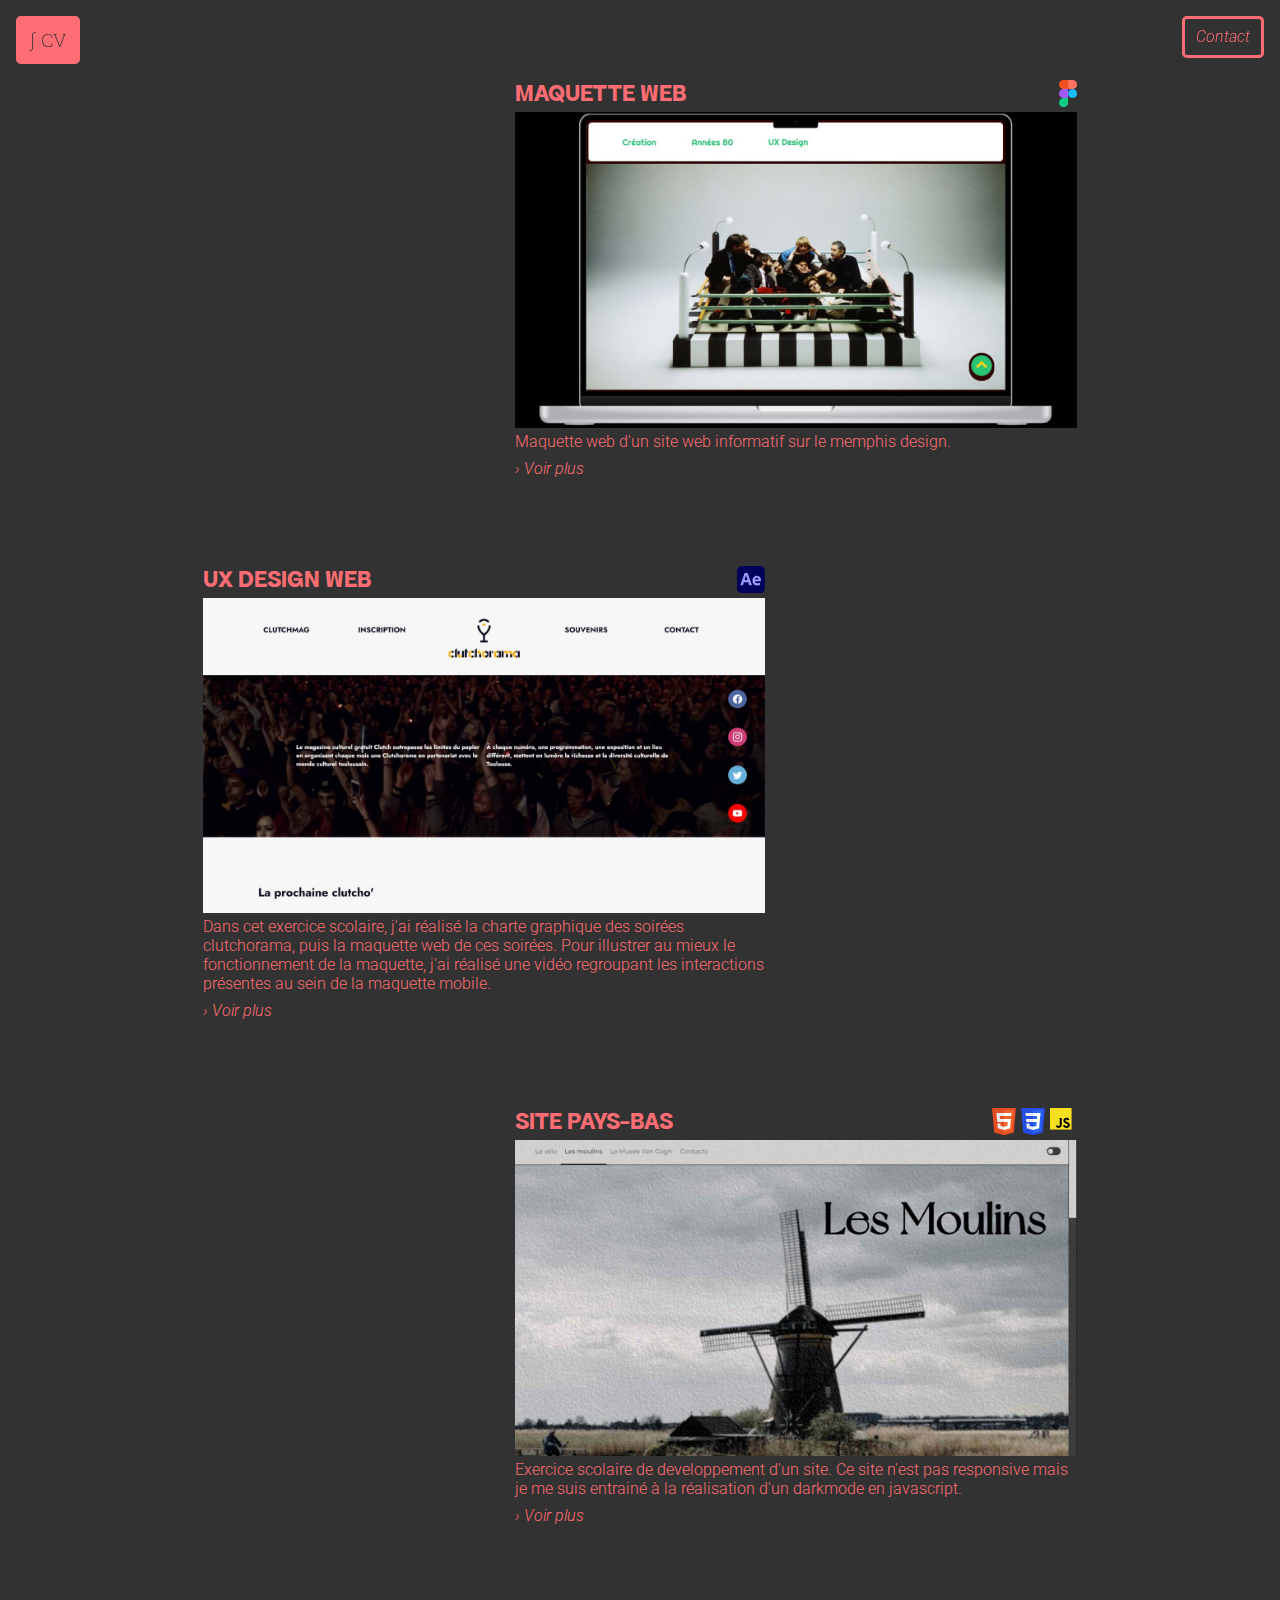
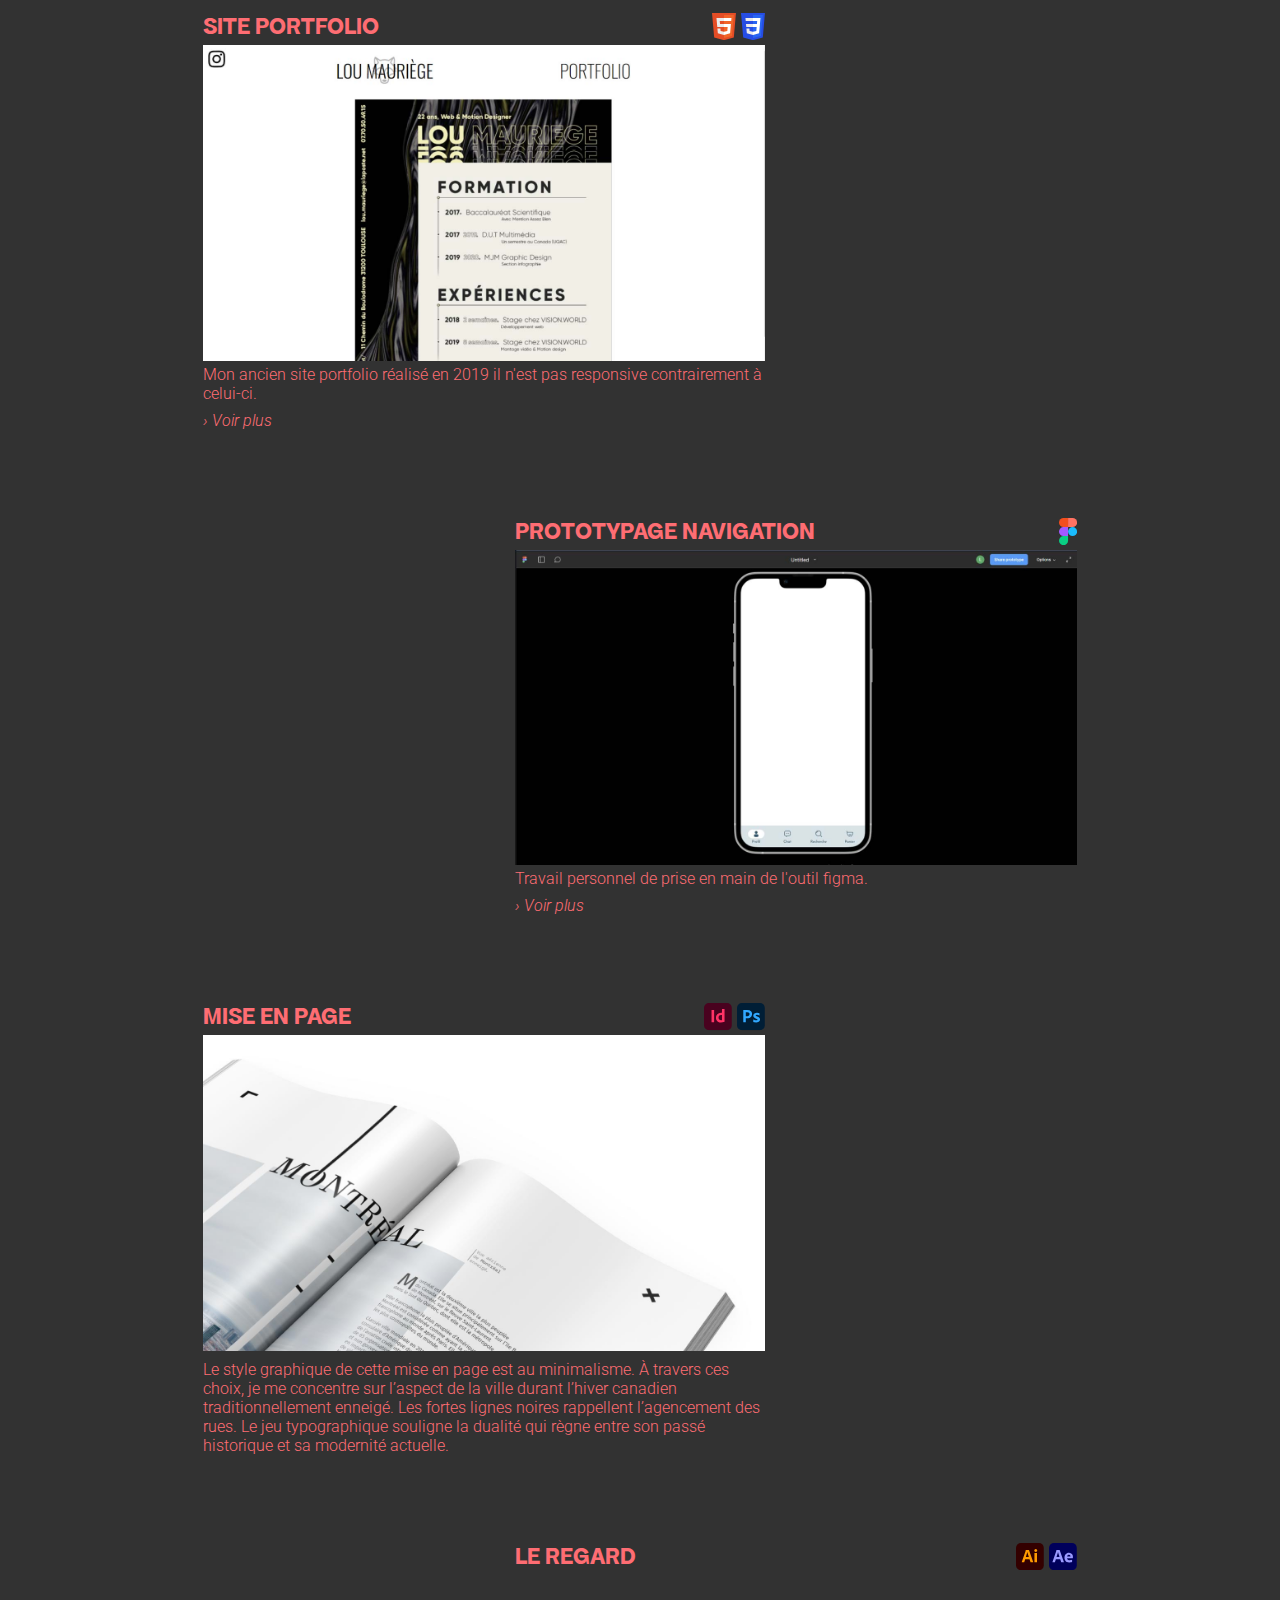
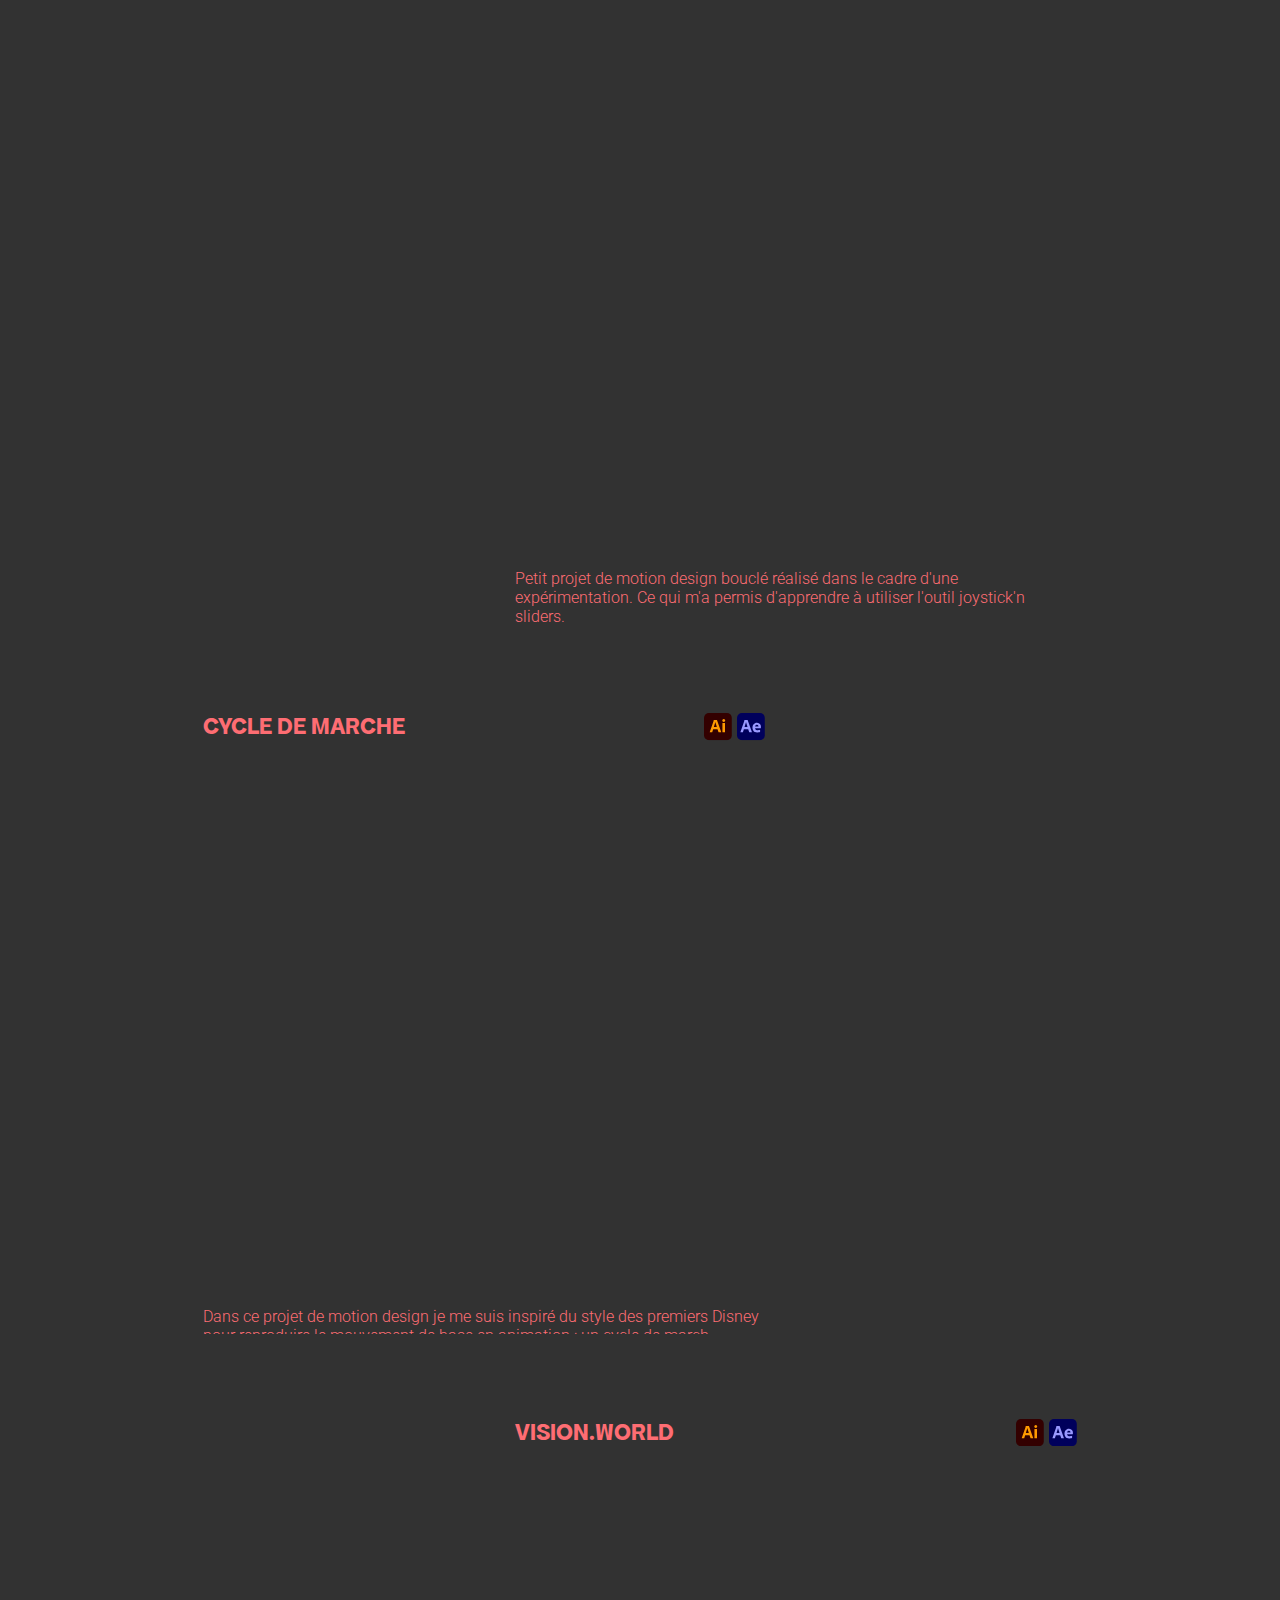
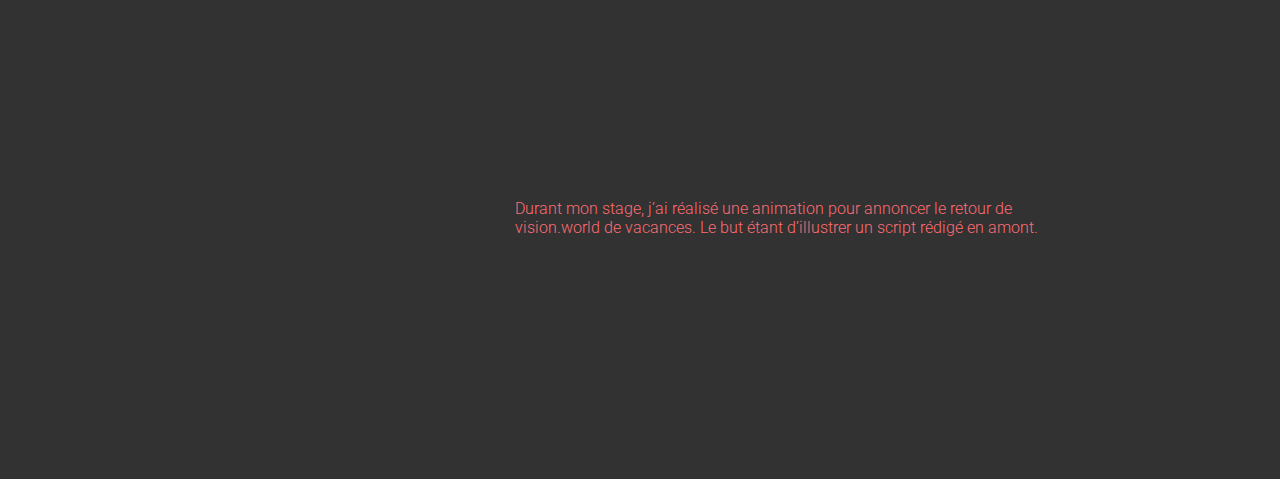
<file: portfolio.html>
<!DOCTYPE html>
<html lang="fr">

<head>
    <meta charset="UTF-8">
    <meta http-equiv="X-UA-Compatible" content="IE=edge">
    <meta name="viewport" content="width=device-width, initial-scale=1.0">
    <link rel="icon" href="pictures/favicon.ico" type="image/x-icon">
    <link rel="stylesheet" href="style.css">
    <title>Portfolio</title>
</head>

<body>
    <!--Profil-->
    <nav>
        <p class="date"><a class="bouton1" href="index.html" title="Consultez mon CV.">∫ CV</a></p>
        <p class="details"><a class="bouton2" href="mailto:lou.mauriege@laposte.net"
                title="Prenons contact !">Contact</a></p>
    </nav>
    <div class="container">
        <!--Maquette memphis-->
        <article class="portfolio variant2">
            <div class="title">
                <h2 class="sujet">Maquette web</h2>
                <svg viewbox="0 0 333.3333 500">
                    <use href="#figma" xlink:href="#figma" />
                </svg>
            </div>
            <a href="https://www.figma.com/proto/Bx6gUPA1uUoXoyVaEwRzJv/Memphis-Design?page-id=0%3A1&node-id=3%3A4&viewport=605%2C110%2C0.22&scaling=scale-down&starting-point-node-id=3%3A4"
                target="_blank"><img src="pictures/Maquette-memphis/maquette-memphis.jpg"></a>
            <p class="details description">Maquette web d'un site web informatif sur le memphis design.</p>
            <p class="details"><a
                    href="https://www.figma.com/proto/Bx6gUPA1uUoXoyVaEwRzJv/Memphis-Design?page-id=0%3A1&node-id=3%3A4&viewport=605%2C110%2C0.22&scaling=scale-down&starting-point-node-id=3%3A4"
                    target="_blank">› Voir plus</a></p>
        </article>
        <!--Interactions clutchorama-->
        <article class="portfolio variant1">
            <div class="title">
                <h2 class="sujet">UX Design web</h2>
                <svg viewbox="0 0 512.82 500">
                    <use href="#aftereffects" xlink:href="#aftereffects" />
                </svg>
            </div>
            <a href="https://youtube.com/shorts/m0b-jlNDuzQ" target="_blank"><img
                    src="pictures/Clutchorama/clotchorama-web.jpg"></a>
            <p class="details description">Dans cet exercice scolaire, j'ai réalisé la charte graphique des soirées
                clutchorama, puis la maquette web de ces soirées. Pour illustrer au mieux le fonctionnement de la
                maquette, j'ai réalisé une vidéo regroupant les interactions présentes au sein de la maquette mobile.
            </p>
            <p class="details"><a href="https://youtube.com/shorts/m0b-jlNDuzQ" target="_blank">› Voir plus</a></p>
        </article>
        <!--Pays-bas-->
        <article class="portfolio variant2">
            <div class="title">
                <h2 class="sujet">Site Pays-bas</h2>
                <svg viewBox="0 0 440.93 500">
                    <use href="#html" xlink:href="#html" />
                </svg>
                <svg viewBox="0 0 440.8746 500">
                    <use href="#css" xlink:href="#css" />
                </svg>
                <svg viewBox="0 0 630 630">
                    <use href="#javascript" xlink:href="#javascript" />
                </svg>
            </div>
            <a href="https://loumauriege.github.io/SitePaysBas/" target="_blank"><img
                    src="pictures/Pays-bas/site-pays-bas.jpg"></a>
            <p class="details description">Exercice scolaire de developpement d'un site. Ce site n'est pas responsive
                mais je me suis entrainé à la réalisation d'un darkmode en javascript.</p>
            <p class="details"><a href="https://loumauriege.github.io/SitePaysBas/" target="_blank">› Voir plus</a></p>
        </article>
        <!--Site portfolio-->
        <article class="portfolio variant1">
            <div class="title">
                <h2 class="sujet">Site portfolio</h2>
                <svg viewBox="0 0 440.93 500">
                    <use href="#html" xlink:href="#html" />
                </svg>
                <svg viewBox="0 0 440.8746 500">
                    <use href="#css" xlink:href="#css" />
                </svg>
            </div>
            <a href="https://loumauriege.github.io/PremierSite/" target="_blank"><img
                    src="pictures/ancien-portfolio/ancien-site-portfolio.jpg"></a>
            <p class="details description">Mon ancien site portfolio réalisé en 2019 il n'est pas responsive
                contrairement à celui-ci.</p>
            <p class="details"><a href="https://loumauriege.github.io/PremierSite/" target="_blank">› Voir plus</a></p>
        </article>
        <!--Menu figma-->
        <article class="portfolio variant2">
            <div class="title">
                <h2 class="sujet">Prototypage navigation</h2>
                <svg viewbox="0 0 333.3333 500">
                    <use href="#figma" xlink:href="#figma" />
                </svg>
            </div>
            <a href="https://www.figma.com/proto/hcF2cQ20XxQYUxmPkwxacH/Untitled?node-id=69%3A268&scaling=scale-down&page-id=0%3A1&starting-point-node-id=59%3A300"
                target="_blank"><img src="pictures/Maquette-figma/menu-figma.jpg"></a>
            <p class="details description">Travail personnel de prise en main de l'outil figma.</p>
            <p class="details"><a
                    href="https://www.figma.com/proto/hcF2cQ20XxQYUxmPkwxacH/Untitled?node-id=69%3A268&scaling=scale-down&page-id=0%3A1&starting-point-node-id=59%3A300"
                    target="_blank">› Voir plus</a></p>
        </article>
        <!--Montreal-->
        <article class="portfolio variant1">
            <div class="title">
                <h2 class="sujet">Mise en page</h2>
                <svg viewBox="0 0 512.82 500">
                    <use href="#indesign" xlink:href="#indesign" />
                </svg>
                <svg viewBox="0 0 512.82 500">
                    <use href="#photoshop" xlink:href="#photoshop" />
                </svg>
            </div>
            <img src="pictures/Montreal/montreal-couverture.jpg">
            <p class="details description">Le style graphique de cette mise en page est au minimalisme. À travers ces
                choix, je me concentre sur l’aspect de la ville durant l’hiver canadien traditionnellement enneigé. Les
                fortes lignes noires rappellent l’agencement des rues. Le jeu typographique souligne la dualité qui
                règne entre son passé historique et sa modernité actuelle.</p>
            <!-- <p class="details"><a>› Voir plus</a></p> -->
        </article>
        <!--Le regard-->
        <article id="leregard" class="portfolio variant2">
            <div class="title">
                <h2 class="sujet">Le regard</h2>
                <svg viewBox="0 0 512.82 500">
                    <use href="#illustrator" xlink:href="#illustrator" />
                </svg>
                <svg viewBox="0 0 512.82 500">
                    <use href="#aftereffects" xlink:href="#aftereffects" />
                </svg>
            </div>
            <div class="ratio ununieme">
                <iframe src="https://www.youtube.com/embed/YepcMNbGv4Q" frameborder="0"
                    allow="accelerometer; autoplay; clipboard-write; encrypted-media; gyroscope; picture-in-picture"
                    allowfullscreen></iframe>
            </div>
            <p class="details description">Petit projet de motion design bouclé réalisé dans le cadre d'une
                expérimentation.
                Ce qui m'a permis d'apprendre à utiliser l'outil joystick'n sliders.</p>
        </article>
        <!--La marche-->
        <article id="cycledemarche" class="portfolio variant1">
            <div class="title">
                <h2 class="sujet">Cycle de marche</h2>
                <svg viewBox="0 0 512.82 500">
                    <use href="#illustrator" xlink:href="#illustrator" />
                </svg>
                <svg viewBox="0 0 512.82 500">
                    <use href="#aftereffects" xlink:href="#aftereffects" />
                </svg>
            </div>
            <div class="ratio ununieme">
                <iframe src="https://www.youtube.com/embed/4jH0szWNiTA" frameborder="0"
                    allow="accelerometer; autoplay; clipboard-write; encrypted-media; gyroscope; picture-in-picture"
                    allowfullscreen></iframe>
                <p class="details description">Dans ce projet de motion design je me suis inspiré du style des premiers
                    Disney pour reproduire le mouvement de base en animation&nbsp;: un cycle de march.</p>
            </div>
        </article>
        <!--Vision World-->
        <article id="visionworld" class="portfolio variant2">
            <div class="title">
                <h2 class="sujet">Vision.World</h2>
                <svg viewBox="0 0 512.82 500">
                    <use href="#illustrator" xlink:href="#illustrator" />
                </svg>
                <svg viewBox="0 0 512.82 500">
                    <use href="#aftereffects" xlink:href="#aftereffects" />
                </svg>
            </div>
            <div class="ratio seizeneuvieme">
                <iframe src="https://www.youtube.com/embed/TIy44in8RI8" frameborder="0"
                    allow="accelerometer; autoplay; clipboard-write; encrypted-media; gyroscope; picture-in-picture"
                    allowfullscreen></iframe>
            </div>
            <p class="details description">Durant mon stage, j’ai réalisé une animation pour annoncer le retour de
                vision.world
                de vacances. Le but étant d’illustrer un script rédigé en amont.</p>
        </article>
    </div>

    <!-- Bibliothèque de SVG -->
    <svg>
        <symbol id="aftereffects">
            <!-- 512.82 500 -->
            <g class="ae__background">
                <rect class="ae__background__" width="512.82" height="500" rx="90.81" fill="#00005b" />
            </g>
            <g class="ae__letters">
                <path class="ae__letter__e"
                    d="M400.39,279.56H332.62a48.32,48.32,0,0,0,6.53,18.95,35.39,35.39,0,0,0,15.65,12.9,65.28,65.28,0,0,0,27.35,5.36,123.44,123.44,0,0,0,22.19-2.43,81.76,81.76,0,0,0,19.08-5c1.14-.91,1.72-.34,1.72,1.72v32.69a5,5,0,0,1-.52,2.58,4.92,4.92,0,0,1-1.54,1.54,87.25,87.25,0,0,1-21.32,6.35,150.67,150.67,0,0,1-30.27,2.58q-24.44,0-40.94-7.56A73.1,73.1,0,0,1,303.72,329a79.4,79.4,0,0,1-14.8-28,110.78,110.78,0,0,1-4.47-31.13,108.33,108.33,0,0,1,5.34-33.89,88.61,88.61,0,0,1,16-29.24,76.85,76.85,0,0,1,25.8-20.3c10.09-4.93,22-6.69,35.78-6.69a77.66,77.66,0,0,1,33.2,6.53,58.49,58.49,0,0,1,22.53,17,78,78,0,0,1,12.73,24.25A86.58,86.58,0,0,1,440,253.62q0,7.58-.52,13.76t-.86,8.94a3.11,3.11,0,0,1-3.09,2.76q-2.07,0-7.06.51c-3.32.35-7.45.57-12.38.69S405.89,279.56,400.39,279.56Zm-67.77-31.34h45.06q8.26,0,12.21-.17a12,12,0,0,0,5-1.66v-2.06a27.6,27.6,0,0,0-1.37-7.91,28.1,28.1,0,0,0-27.87-19.61A29.88,29.88,0,0,0,337.26,233,49.39,49.39,0,0,0,332.62,248.22Z"
                    fill="#99f" />
                <path class="ae__letter__a"
                    d="M206,299.15H126.55l-16.17,50.32a4,4,0,0,1-4.13,3.09H66q-3.45,0-2.41-3.78L132.4,151.44c.68-2.06,1.37-4.08,2.06-6.72a73.17,73.17,0,0,0,1.37-13.93,2.14,2.14,0,0,1,1.81-2.41,2,2,0,0,1,.6,0h54.7c1.6,0,2.52.58,2.75,1.72l78.1,219c.68,2.3,0,3.45-2.07,3.44H227a3.17,3.17,0,0,1-3.44-2.4Zm-67.08-42.44h54.36q-2.07-6.87-4.82-15.48t-5.85-18.4q-3.09-9.81-6.19-19.61t-5.68-18.92q-2.58-9.12-4.64-16.69h-.35a275,275,0,0,1-7.22,27.53q-4.81,15.48-9.8,31.64T138.93,256.71Z"
                    fill="#99f" />
            </g>
        </symbol>
        <symbol id="css">
            <!-- 440.8746 500 -->
            <g class="css__background">
                <polygon class="css__background__" points="440.88 0 400.71 449.95 220.17 500 40.12 450.02 0 0 440.88 0"
                    fill="#264de4" />
                <polygon class="css__background__light"
                    points="366.32 421.3 400.65 36.8 220.44 36.8 220.44 461.74 366.32 421.3" fill="#2965f1" />
            </g>
            <g class="css__number">
                <polygon class="css__number__right"
                    points="288.21 258.89 281.8 330.47 220.25 347.09 220.25 404.51 333.39 373.15 334.23 363.83 347.19 218.52 348.54 203.7 358.5 91.99 220.25 91.99 220.25 147.18 298.02 147.18 293 203.7 220.25 203.7 220.25 258.89 288.21 258.89"
                    fill="#fff" />
                <polygon class="css__number__leftbottom"
                    points="220.44 404.47 220.44 347.04 220.19 347.11 158.73 330.51 154.8 286.49 124.93 286.49 99.39 286.49 107.13 373.15 220.18 404.54 220.44 404.47"
                    fill="#ebebeb" />
                <polygon class="css__number__leftmiddle"
                    points="91.98 203.7 96.93 258.89 220.44 258.89 220.44 203.7 91.98 203.7" fill="#ebebeb" />
                <polygon class="css__number__lefttop"
                    points="220.44 91.99 220.25 91.99 82.04 91.99 87.06 147.18 220.44 147.18 220.44 91.99"
                    fill="#ebebeb" />
            </g>
        </symbol>
        <symbol id="figma">
            <!-- 333.3333 500 -->
            <path class="figma__bottom"
                d="M83.33,500a83.37,83.37,0,0,0,83.34-83.33V333.33H83.33a83.34,83.34,0,0,0,0,166.67Z" fill="#0acf83" />
            <path class="figma__middleleft" d="M333.33,250A83.33,83.33,0,1,1,250,166.67,83.36,83.36,0,0,1,333.33,250Z"
                fill="#1abcfe" />
            <path class="figma__middleright"
                d="M0,250a83.36,83.36,0,0,1,83.33-83.33h83.34V333.33H83.33A83.36,83.36,0,0,1,0,250Z" fill="#a259ff" />
            <path class="figma__topright" d="M166.67,0H250a83.34,83.34,0,0,1,0,166.67H166.67Z" fill="#ff7262" />
            <path class="figma__topleft"
                d="M0,83.33A83.36,83.36,0,0,1,83.33,0h83.34V166.67H83.33A83.37,83.37,0,0,1,0,83.33Z" fill="#f24e1e" />
        </symbol>
        <symbol id="html">
            <!-- 440.93 500 -->
            <g class="html__background">
                <path class="html__background__" d="M40.11,450.17,0,0H440.93l-40.1,449.93L220.1,500" fill="#e44d26" />
                <path class="html__background__light" d="M220.47,461.72V37H400.7L366.31,421" fill="#f16529" />
            </g>
            <g class="html__number">
                <path class="html__number__right"
                    d="M358.53,92H220.22v55.18H353.43m-5,56.51H220.22v55.18h68.06l-6.44,71.71-61.62,16.53v57.36l113-31.35"
                    fill="#fff" />
                <path class="html__number__left"
                    d="M81.92,92H220.47v55.18h-78l5.1,56.51h72.93v55.06H97m2.43,27.71h55.42l3.89,44.12,61.74,16.53v57.61l-113.28-31.6"
                    fill="#ebebeb" />
            </g>
        </symbol>
        <symbol id="illustrator">
            <!-- 512.82 500 -->
            <g class="ai__background">
                <rect class="ai__background__" width="512.82" height="500" rx="90.81" fill="#300" />
            </g>
            <g class="ai__letters">
                <path class="ai__letter__i"
                    d="M362.71,164.52A25,25,0,0,1,343.79,157a27.2,27.2,0,0,1-7.22-19.61,25.23,25.23,0,0,1,7.74-19.09,26.58,26.58,0,0,1,19.09-7.4q12.39,0,19.44,7.4a26.54,26.54,0,0,1,7.05,19.09A26.9,26.9,0,0,1,382.5,157,26.42,26.42,0,0,1,362.71,164.52ZM339,349.94V185.5c0-2.06.91-3.09,2.75-3.09H384c1.84,0,2.75,1,2.76,3.09V349.94c0,2.3-.92,3.44-2.76,3.44h-42C340,353.38,339,352.24,339,349.94Z"
                    fill="#ff9a00" />
                <path class="ai__letter_a"
                    d="M248.5,300.06H169l-16.17,50.23a4,4,0,0,1-4.13,3.09H108.49q-3.45,0-2.41-3.78l68.81-198.16q1-3.09,2.06-7.05a74,74,0,0,0,1.38-13.93,2.13,2.13,0,0,1,1.8-2.41,2,2,0,0,1,.6,0h54.7c1.6,0,2.52.58,2.75,1.72l78.1,220.17c.68,2.3,0,3.44-2.07,3.44H269.49a3.17,3.17,0,0,1-3.44-2.4Zm-67.08-43.35h54.36q-2.07-6.87-4.82-15.48t-5.85-18.4Q222,213,218.92,203.22t-5.68-18.92q-2.58-9.12-4.64-16.69h-.34A278.55,278.55,0,0,1,201,195.14q-4.82,15.48-9.8,31.64t-9.81,29.93Z"
                    fill="#ff9a00" />
            </g>
        </symbol>
        <symbol id="indesign">
            <!-- 512.82 500 -->
            <g class="id__background">
                <path class="id__background__"
                    d="M90.81,0H422a90.74,90.74,0,0,1,90.81,90.81V409.19A90.74,90.74,0,0,1,422,500H90.81A90.74,90.74,0,0,1,0,409.19V90.81A90.74,90.74,0,0,1,90.81,0Z"
                    fill="#49021f" />
            </g>
            <g class="id__letters">
                <path class="id__letter__d"
                    d="M309.4,356.84a106.22,106.22,0,0,1-45.94-9.62,74.42,74.42,0,0,1-32.26-29.06c-7.91-13-11.76-29.27-11.76-48.72a87.73,87.73,0,0,1,11.76-45.08,88.72,88.72,0,0,1,34-33.12c15-8.33,32.91-12.39,54.06-12.39a38.91,38.91,0,0,1,4.49.21c1.92.21,4.06.21,6.62.43V112c0-1.5.64-2.35,2.14-2.35h43.37a1.91,1.91,0,0,1,2.14,1.49V315c0,3.84.22,8.12.43,12.82.43,4.48.64,8.76.85,12.39a3.47,3.47,0,0,1-2.13,3.42,163.52,163.52,0,0,1-34.83,10.26A187,187,0,0,1,309.4,356.84Zm20.94-42.74v-94a52.66,52.66,0,0,0-5.77-1.07c-2.35-.22-4.7-.43-7.05-.43a52.59,52.59,0,0,0-24.14,5.56A47.83,47.83,0,0,0,275.21,240c-4.7,6.83-7,16-7,27.13a59.7,59.7,0,0,0,3.63,22,41.82,41.82,0,0,0,9.62,15.17,36.85,36.85,0,0,0,14.53,8.55,56,56,0,0,0,17.74,2.78c3.2,0,6.19-.22,9-.43A18.15,18.15,0,0,0,330.34,314.1Z"
                    fill="#f36" />
                <path class="id__letter__i"
                    d="M186.32,130.77V350c0,2.35-1.06,3.42-3,3.42H141.45c-1.92,0-2.77-1.07-2.77-3.42V130.77c0-1.92,1.06-2.78,3-2.78h41.66a2.41,2.41,0,0,1,2.78,2.14A.79.79,0,0,1,186.32,130.77Z"
                    fill="#f36" />
            </g>
        </symbol>
        <symbol id="javascript">
            <!-- 500 500 -->
            <g class="js__background">
                <rect class="js__background__" width="500" height="500" fill="#f7df1e" />
            </g>
            <g class="js__letters">
                <path class="js__letter__s"
                    d="M398.71,321.57l-11.75-5c-20.16-8.73-28.89-14.44-28.89-28.53,0-11.41,8.72-20.14,22.49-20.14,13.49,0,22.18,5.69,30.23,20.14l36.59-23.49c-15.48-27.23-36.95-37.62-66.82-37.62-42,0-68.81,26.82-68.81,62.06,0,38.25,22.52,56.35,56.42,70.79l11.75,5c21.43,9.38,34.21,15.08,34.21,31.19,0,13.45-12.44,23.18-31.91,23.18-23.17,0-36.28-12.09-46.35-28.53l-38.18,22.18c13.79,27.25,42,48.05,85.62,48.05,44.63,0,77.86-23.18,77.86-65.48C461.17,356.14,438.63,338.69,398.71,321.57Z" />
                <path class="js__letter__j"
                    d="M225.31,389.34c0,23.49-9.74,29.53-25.18,29.53-16.14,0-22.85-11.08-30.23-24.17l-38.25,23.15c11.08,23.45,32.87,42.92,70.48,42.92,41.64,0,70.16-22.14,70.16-70.79V229.58h-47Z" />
            </g>
        </symbol>
        <symbol id="photoshop">
            <!-- 512.82 500 -->
            <g class="ps__background">
                <rect class="ps__background__" width="512.82" height="500" rx="90.81" fill="#001e36" />
            </g>
            <g class="ps__letters">
                <path class="ps__letter__s"
                    d="M410.19,228.34a80.39,80.39,0,0,0-20.46-7.22,108.81,108.81,0,0,0-23.91-2.76,44.54,44.54,0,0,0-12.9,1.55,11.58,11.58,0,0,0-6.71,4.3,10.86,10.86,0,0,0-1.72,5.85,9.12,9.12,0,0,0,2.06,5.5,23.51,23.51,0,0,0,7.23,5.68,142.34,142.34,0,0,0,15.13,7A149.94,149.94,0,0,1,401.77,264a49.82,49.82,0,0,1,16.85,17.71,47.26,47.26,0,0,1,5,22,49.43,49.43,0,0,1-8.25,28.38,54.31,54.31,0,0,1-23.91,19.09Q375.79,358,352.74,358a139.78,139.78,0,0,1-29.07-2.75,92.6,92.6,0,0,1-21.84-6.88,4.44,4.44,0,0,1-2.41-4.13V307.12a2,2,0,0,1,.86-1.89,1.66,1.66,0,0,1,1.89.17,92,92,0,0,0,26.49,10.49,109.17,109.17,0,0,0,25.12,3.27q12,0,17.71-3.1a9.72,9.72,0,0,0,5.68-8.94q0-4.47-5.16-8.6t-21-10a126.55,126.55,0,0,1-30.44-15.48A52.41,52.41,0,0,1,304.41,255a47.55,47.55,0,0,1-5-21.84,49.35,49.35,0,0,1,7.22-25.81A52.51,52.51,0,0,1,329,187.75q15.14-7.58,37.84-7.57a167.85,167.85,0,0,1,26.49,1.89,69,69,0,0,1,18.44,5,3.11,3.11,0,0,1,2.06,1.89,9.39,9.39,0,0,1,.35,2.58v34.75a2.32,2.32,0,0,1-1,2.06A3.37,3.37,0,0,1,410.19,228.34Z"
                    fill="#31a8ff" />
                <path class="ps__letter__p"
                    d="M115.47,350.63V130.8q0-2.4,2.07-2.4c3.66,0,7-.06,12.06-.18l16.34-.34,18.58-.34q9.79-.18,19.43-.18,26.15,0,44,6.54a76.37,76.37,0,0,1,28.72,17.54,67.33,67.33,0,0,1,15.65,24.26,80.46,80.46,0,0,1,4.82,27.69q0,27.53-12.73,45.41a72,72,0,0,1-34.4,26c-14.45,5.39-30.5,7.21-48.16,7.21-5,0-8.6-.05-10.67-.17s-5.16-.17-9.28-.17v68.64a2.74,2.74,0,0,1-2.33,3.09,2.49,2.49,0,0,1-.77,0h-41C116.27,353.38,115.47,352.47,115.47,350.63Zm46.47-180.95v71.7c3,.23,5.73.34,8.25.34h11.35a80.53,80.53,0,0,0,24.6-3.93,37,37,0,0,0,17.55-11.35q6.7-7.91,6.71-22a34.8,34.8,0,0,0-5-18.92,32.11,32.11,0,0,0-15-12.21,63.73,63.73,0,0,0-25.11-4.3q-8.27,0-14.62.17t-8.77.52Z"
                    fill="#31a8ff" />
            </g>
        </symbol>
    </svg>

</body>

</html>
</file>
<file: style.css>
@import url('https://fonts.googleapis.com/css2?family=Roboto+Slab:wght@200&family=Roboto:ital,wght@0,300;0,700;1,300&display=swap');
@font-face {
    font-family: "ApfelGrotezk-Fett";
    src: url("webfont/ApfelGrotezk-Fett.woff2") format("woff2"),
         url("webfont/ApfelGrotezk-Fett.woff") format("woff");
}

/*-^Import^-*/


/*--Reset--*/
*:where(:not(iframe, canvas, img, svg, video):not(svg *, symbol *)) {
    all: unset;
    display: revert;
}
ol, ul, menu {
    list-style: none;
}
img {
    max-width: 100%;
    line-height: 0;
}
textarea {
    white-space: revert;
}
::-webkit-input-placeholder {
    color: unset;
}
::-moz-placeholder {
    color: unset;
}
:-ms-input-placeholder {
    color: unset;
}
::-ms-input-placeholder {
    color: unset;
}
::placeholder {
    color: unset;
}
body{
    margin: 0;
    padding: 0;
}

/*--Stylisation--*/
html {
    font-size: 62,5%; /* = font-size: 10px = 1rem */
}
body {
    background-color: #323232;
}
#profil {
    color: hsl(358, 99%, 71%);
    stroke: #fe6d73;
}
#experiences {
    color: #0fd49a;
    stroke: #0fd49a;
}
#formation {
    color: #f1cb85;
    stroke: #f1cb85;
}
#outils {
    color: #0fc3d4;
}
h2 {
    font-family: "Roboto", sans-serif;
    font-weight: 700;
    font-size: 1.5rem;
}
#experiences h2{
    font-size: 1.54rem;
}
#formation h2 {
    font-size: 1.4rem;
}
.date {
    font-family: "Roboto Slab", serif;
    font-weight: 200;
    font-variant-caps: small-caps;
    font-size: 1.2rem;
    margin-bottom: 1rem;
}
.sujet {
    font-family: "ApfelGrotezk-Fett", 'Roboto', sans-serif;
    text-transform: uppercase;
    font-size: 1.1rem;
    margin-bottom: 1rem;
}
.details {
    font-family: "Roboto", sans-serif;
    font-weight: 300;
    font-style: italic;
    font-size: 1rem;
    padding-bottom: .2rem;
}
div > .details:nth-child(4) {
    padding-left: 1rem;
}

h2 {
    -webkit-transform: translateX(-50%);
    transform: translateX(-50%);
}
.title {
    -webkit-transform: translateX(-40%);
    transform: translateX(-40%);
}
a:hover {
    cursor: pointer;
}
.bouton1, .bouton2 {
    display: block;
    width: -webkit-max-content;
    width: -moz-max-content;
    width: max-content;
    padding: .5rem .7rem .55rem .7rem;
    border-radius: .3rem;
    border: solid 3px;
}
.bouton2 {
    transition: all 0.3s ease-in-out;
}
.bouton1, .bouton2:hover {
    background-color: #fe6d73;
    color: #323232;
    border-color: #fe6d73;
    transition: all 0.3s ease-in-out;
}
.bouton1:hover {
    background-color: #323232;
    color: #fe6d73;
    border-color: #fe6d73;
    transition: all 0.3s ease-in-out;
}
.title {
    position: relative;
    width: 10rem;
    height: 10rem;
}
.fleche {
    fill: none;
    stroke-width: 8;
    stroke-miterlimit: 10;
    position: absolute;
    top: 50%;
    left: 50%;
    -webkit-transform: translate(-50%, -50%);
    transform: translate(-50%, -50%);
    width: 43px;
    z-index: -1;
}
section {
    margin-top: 4rem;
}
article {
    display: flex;
    width: 60%;
    margin: auto;
}
article .featured{
    flex-grow: 1;
    margin-left: 1rem;
    display: flex;
    align-items: center;
}
aside {
    border-bottom: 2px solid;
    margin-top: 2rem;
}
aside > div {
    display: flex;
    width: 60%;
    margin: auto;
}
aside > div > div {
    flex: 1;
    padding: 0 1rem 1rem 1rem;
    border-right: 2px solid;
}
aside > div > div:last-child {
    border-right: none;
    padding-right: 0;
}


/*--Cas particuliers--*/
#profil {
    margin-top: 0;
    padding-top: 4rem;
    padding-bottom: 1rem;
}
#profil aside, #profil div {
    border: none;
    padding: 0;
    margin: 0;
}
#profil aside > div {
    width: 100%;
    justify-content: center;
    align-items: center;
}
#profil aside > div > div, #profil img {
    height: 15rem;
}
#profil aside > div > div {
    position: relative;
}
div#coordonnees {
    margin-left: 1rem;
}
#profil .fa-brands:hover {
    color: hsl(358, 99%, 71%);
    transition: color .2s ease-in-out;
}
#profil .fa-brands:hover {
    color: hsl(358, 99%, 81%);
}
#profil img {
    position: absolute;
    right: 0;
    top: 0;
    border: 4px solid;
    border-radius: .5rem;
}


#experiences .fleche {
    -webkit-transform: translate(-50%, -50%) rotate(90deg);
    transform: translate(-50%, -50%) rotate(90deg);
}


.featured .date {
    margin: 0 0.2rem 0 0;
}
.featured .sujet {
    margin: 0 0.2rem 0 0;
}
.featured .details {
    padding: 0.1rem 0 0 0;
}


#outils aside div, #outils aside {
    border: none;
}
#outils h2 {
    width: -webkit-max-content;
    width: -moz-max-content;
    width: max-content;
    align-self: flex-start;
    border: 4px solid;
    padding: .1rem .4rem;
    border-radius: 2rem;
    margin-bottom: 2rem;
}
#outils aside > div {
    align-items: flex-end;
}
#outils .details{
    padding-left: .7rem;
}
#outils {
    margin-bottom: 0;
    padding-bottom: 4rem;
}


/*--Animations--*/
@-webkit-keyframes rotationTitre {
    from { transform: rotate(1turn); }
    to   { transform: rotate(0turn); }
}
@keyframes rotationTitre {
    from { transform: rotate(1turn); }
    to   { transform: rotate(0turn); }
}
.circulaire{
    -webkit-animation: 17s linear rotationTitre infinite;
            animation: 17s linear rotationTitre infinite;
}
.circulaire:hover {
    -webkit-animation-play-state: paused;
            animation-play-state: paused;
}


/*--Breakpoints--*/
/*------CV-------*/
@media screen and (max-width: 1250px) {
    article, aside > div {
        width: 80%;
    }
}
@media screen and (max-width: 930px) {
    article, aside > div {
        width: 100%;
    }
    .title {
        -webkit-transform: translateX(+10%);
        transform: translateX(+10%);
    }
    #outils h2 {
        -webkit-transform: translateX(0%);
        transform: translateX(0%);
    }
    .featured {
        flex-direction: column;
        justify-content: center;
    }
    .featured *{
        align-self: flex-start;
    }
    .featured > .date, .featured > .sujet, .featured > .details {
        margin-left: 2rem;
        padding-left: 2rem;
        padding-bottom: .5rem;
    }
}
    /*--Mobile--*/
@media screen and (max-width: 520px) {
    aside {
        margin-left: 2rem;
        margin-right: 2rem;
        border-bottom: none;
        border-left: 2px solid;
    }
    aside > div {
        flex-direction: column;
    }
    aside > div > div {
        margin-top: 1rem;
        padding-right: 0;
        border-right: none;
        border-bottom: 2px solid;
    }
    aside > div > div:last-child {
        border-bottom: none;
    }

    #profil div > div {
        width: 100%;
    }
    #profil img {
        width: 90%;
        height: -webkit-fit-content;
        height: -moz-fit-content;
        height: fit-content;
        -o-object-fit: cover;
           object-fit: cover;
        position: static;
        -webkit-transform: translateY(-10%);
        transform: translateY(-10%);
        margin:0 3.5%;
    }
    #profil #coordonnees {
        margin: 0;
    }
    #profil #coordonnees > * {
        text-align: center ;
    }
    .bouton1, .bouton2 {
        margin: auto;
    }
    p.date > a.bouton1, p.date > a.bouton2 {
        font-size: 1.3rem;;
    }
    #formation .fleche {
        -webkit-transform: translate(-50%, -50%) scale(55%, 55%) rotate(90deg);
        transform: translate(-50%, -50%) scale(55%) rotate(90deg);
    }
    #formation article {
        flex-direction: column;
    }
    .featured {
        padding: 2rem 0 0 1rem;
    }
    .featured > .date, .featured > .sujet, .featured > .details {
        margin-left: 0;
        padding-left: 0;
    }
    #outils h2 {
        -webkit-transform: translateX(-1.8rem);
        transform: translateX(-1.8rem);
    }
    #outils aside > div > div {
        align-self: flex-start;
    }
}

/*--Portfolio--*/
nav {
    z-index: +1;
    color: #fe6d73;
    width: 100%;
    position: fixed;
    display: flex;
    justify-content: space-between;
}
nav > p {
    margin: 1rem;
}
.container > article:first-child {
    padding-top: 5rem;
}
div.container {
    display: grid;
    grid-template: 1fr / repeat(4, 1fr);
    margin: 0 1rem;
}
article.portfolio {
    display: block;
    margin-bottom: 5rem;
}
article.portfolio * {
    -webkit-transform: none;
    transform: none;
    color: #fe6d73;
}
article.portfolio > * {
    margin-bottom: 0.3rem;
}
article.portfolio > div {
    display: flex;
    justify-content: flex-end;
    position: relative;
    width: 100%;
    height: 1.7rem;
}
article.portfolio h2 {
    font-size: 1.5rem;
    position: absolute;
    left: 0;
}
article.portfolio svg {
    margin-left: .3rem;
}
.ratio {
    position: relative;
    overflow: hidden;
    width: 100%;
}
article.portfolio iframe {
    position: absolute;
    top: 0;
    left: 0;
    bottom: 0;
    right: 0;
    width: 100%;
    height: 100%;
}
.seizeneuvieme {
    padding-top: 56.25%;
}
.ununieme {
    padding-top: 100%;
}
.description {
    font-family: "Roboto", sans-serif;
    font-weight: 300;
    font-style: normal;
    font-size: 1rem;
}
.variant1 {
    grid-column: 1 / 4;
}
.variant2 {
    grid-column: 2 / 5;
}
</file>
